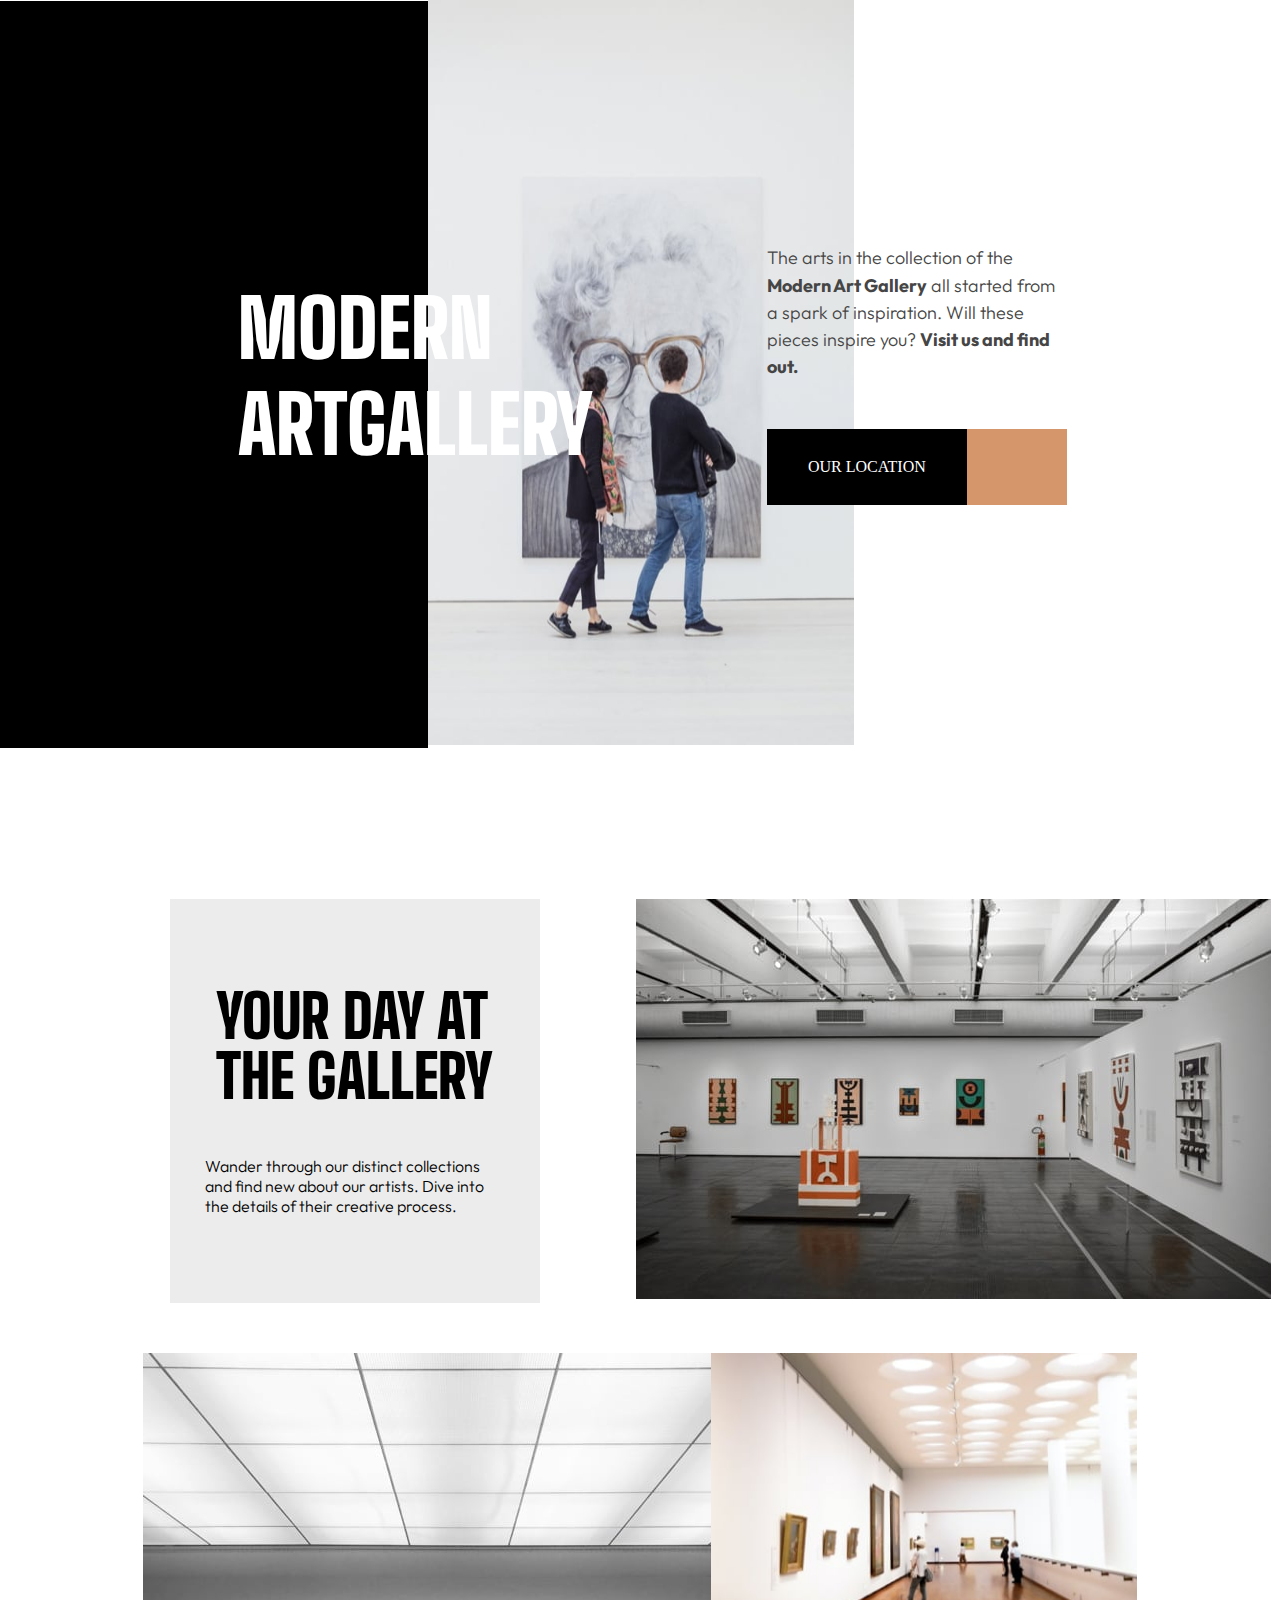
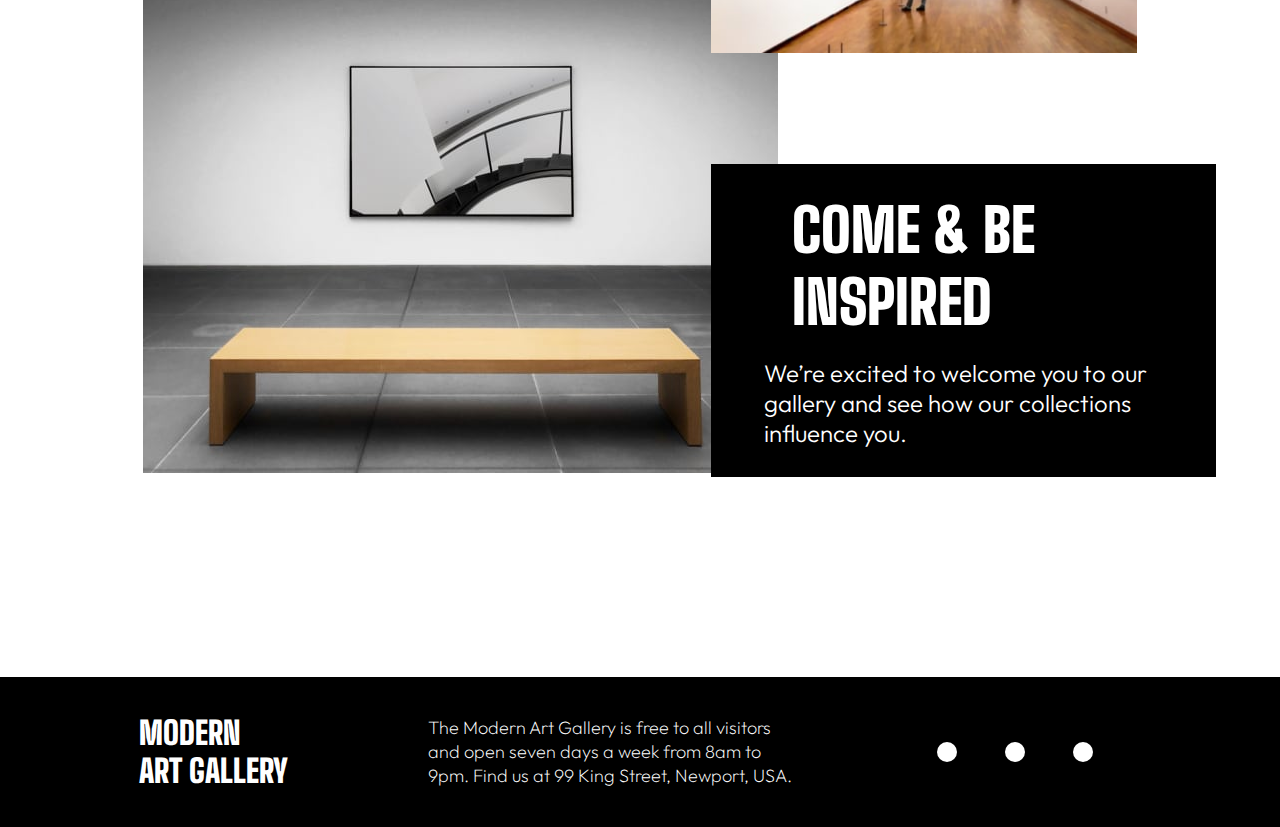
<file: index.html>
<!DOCTYPE html>
<html lang="en">
<head>
	<meta charset="UTF-8">
	<meta http-equiv="X-UA-Compatible" content="IE=edge">
	<meta name="viewport" content="width=device-width, initial-scale=1.0">
	<link rel="stylesheet" href="https://cdnjs.cloudflare.com/ajax/libs/font-awesome/6.4.0/css/all.min.css" integrity="sha512-iecdLmaskl7CVkqkXNQ/ZH/XLlvWZOJyj7Yy7tcenmpD1ypASozpmT/E0iPtmFIB46ZmdtAc9eNBvH0H/ZpiBw==" crossorigin="anonymous" referrerpolicy="no-referrer" />
	<link rel="stylesheet" href="style.css" >
	<title>Modern Art Gallery</title>
</head>
<body> 
	<section class="sec-a">
         <div class="sec-title">
			<p>MODERN ARTGALLERY</p>
		</div>
         <div class="sec-img">
			<img src="images/desktop/image-hero.jpg" alt="">
		</div>
         <div class="sec-desc">
			<p class="pp">The arts in the collection of the <span>Modern Art Gallery</span> all started from a spark of inspiration. Will these pieces inspire you?  <span>Visit us and find out.</span></p>
			<div class="links">
				<a class="link-1" href="location.html" target="_blank">OUR LOCATION</a>
				<a class="link-2" href="location.html" target="_blank"><i class="fa-solid fa-angle-right"></i></a>
			</div>
			
		</div>
	</section>
	
	
	<section class="sec-b">
		<div class="p-sec">
			<p class="p-title">
				YOUR DAY AT <br> THE GALLERY
			</p>
			<p class="p-desc">
				Wander through our distinct collections and find new about our artists. Dive into the details of their creative process.
			</p>
		</div>
		<div>
			<img src="/images/desktop/image-grid-1.jpg" alt="">
		</div>
	</section>

	<section class="sec-c">
		<div>
			<img src="/images/desktop/image-grid-2.jpg" alt="">
		</div>
		
		<div class="grid-1">
			<img src="/images/desktop/image-grid-3.jpg" alt="">
			<div class="grid-text">
				<p class="grid-title">COME & BE <br> INSPIRED</p>
				<p class="grid-desc">We’re excited to welcome you to our gallery and see how our collections influence you.</p>
			</div>
		</div>
	</section>

	<footer>
       <div class="footer-title">MODERN <br>ART GALLERY</div>
	   <div>
		<div class="footer-text">
			The Modern Art Gallery is free to all visitors and open seven days a week from 8am to 9pm. Find us at 99 King Street, Newport, USA.
		</div>
	   </div>
	   <div class="logos">
		 <div class="logo"><a href="#" target="_blank"><i class="fa-brands fa-twitter"></i></a></div>
		 <div class="logo"><a href="#" target="_blank"><i class="fa-brands fa-instagram"></i></a></div>
		 <div class="logo"><a href="#" target="_blank"><i class="fa-brands fa-facebook"></i></a></div>
	   </div>

	</footer>
	
</body>
</html>
</file>
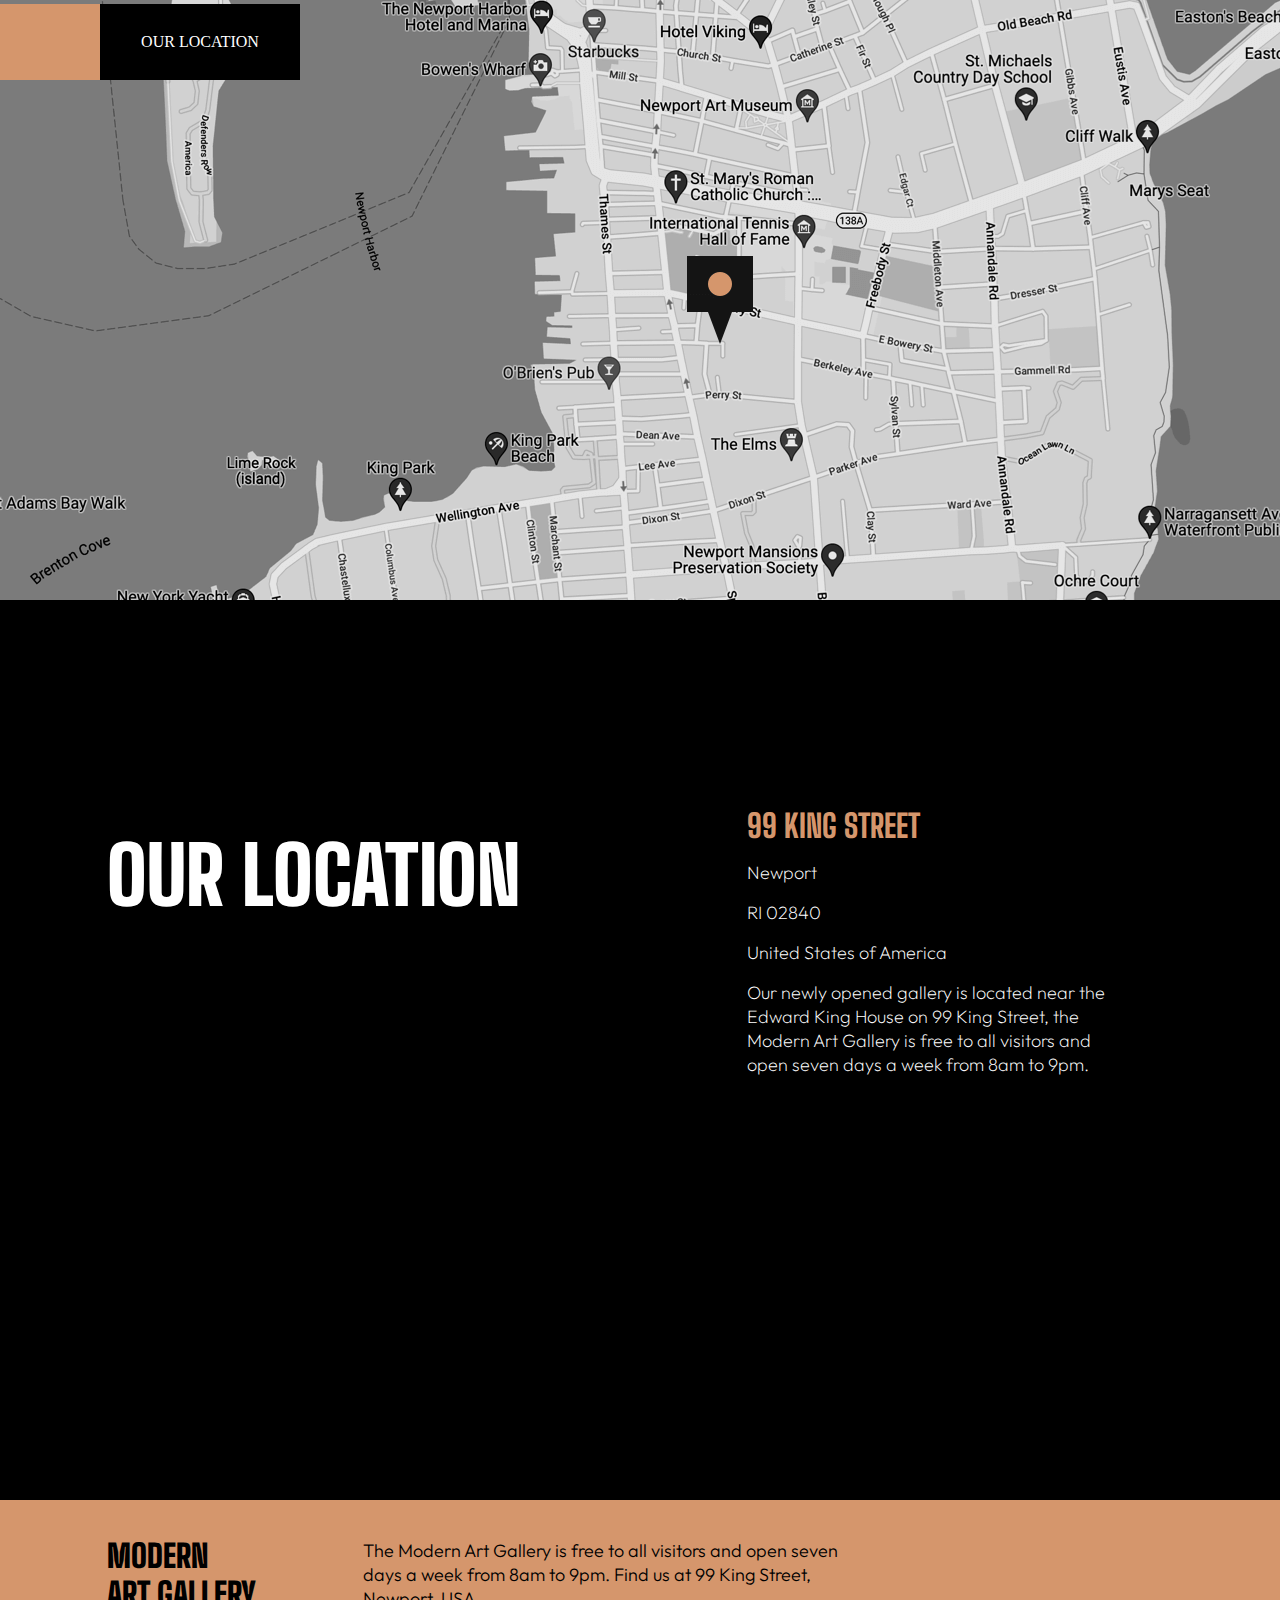
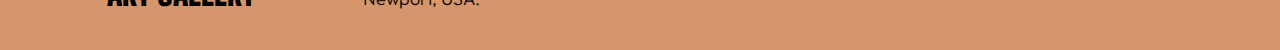
<file: location.html>
<!DOCTYPE html>
<html lang="en">
<head>
    <meta charset="UTF-8">
    <meta http-equiv="X-UA-Compatible" content="IE=edge">
    <meta name="viewport" content="width=device-width, initial-scale=1.0">
    <title>Location</title>
    <link rel="stylesheet" href="https://cdnjs.cloudflare.com/ajax/libs/font-awesome/6.4.0/css/all.min.css" integrity="sha512-iecdLmaskl7CVkqkXNQ/ZH/XLlvWZOJyj7Yy7tcenmpD1ypASozpmT/E0iPtmFIB46ZmdtAc9eNBvH0H/ZpiBw==" crossorigin="anonymous" referrerpolicy="no-referrer" />
    <link rel="stylesheet" href="style.css">
</head>
<body bgcolor="black">
    <section>
        <img src="/images/desktop/image-map.png" alt="">
        <div class="location-links">
            <a class="link-2" href="location.html" target="_blank"><i class="fa-solid fa-angle-left"></i></a>
            <a class="link-1" href="location.html" target="_blank">OUR LOCATION</a>
           
        </div>
        
    </section>
    <section class="loc-a">
        <div>
            <p class="loc-p1">OUR LOCATION</p>
        </div>
          
        <div class="right">
            <div><p class="p1">99 KING STREET</p></div>
            <div class="texts">
                <p  class="location-text">Newport</p>
                <p  class="location-text">RI 02840</p>
                <p  class="location-text">United States of America</p>
                <p  class="location-text">Our newly opened gallery is located near the Edward King House on 99 King Street, the Modern Art Gallery is free to all visitors and open seven days a week from 8am to 9pm.</p>
            </div>
        </div>
        
    </section>
    
  
    <footer class="location">
        <div class="location-title">MODERN <br>ART GALLERY</div>
        <div>
         <div class="location-text longText">
             The Modern Art Gallery is free to all visitors and open seven days a week from 8am to 9pm. Find us at 99 King Street, Newport, USA.
         </div>
        </div>
        <div class="logos">
          <div class="location-logo"><a href="#" target="_blank"><i class="fa-brands fa-twitter"></i></a></div>
          <div class="location-logo"><a href="#" target="_blank"><i class="fa-brands fa-instagram"></i></a></div>
          <div class="location-logo"><a href="#" target="_blank"><i class="fa-brands fa-facebook"></i></a></div>
        </div>
 
     </footer>
</body>
</html>
</file>
<file: style.css>
@import url(https://fonts.googleapis.com/css2?family=Big+Shoulders+Display:wght@400;500;700;900&family=Outfit:wght@100;300&display=swap);

* {
    margin: 0;
    padding: 0;
}

.sec-a img {
    height: 745px;
    width: 100%;
}

body {
    height: 100%;
    width: 100%;
    
}

.sec-a {
    width: 100%;
    color: white;
    display: flex;
    justify-content: center;
    align-items: center;
}


section div {
    width: 33.3%;
}

.sec-title {
    display: flex;
    justify-content: center;
    align-items: center;
    font-size:5rem;
    font-family: Big Shoulders Display,sans-serif;
    font-weight: 900;
    height: 745px;
    padding: 2px 0 0 2px;
    background-color: black;
}

.sec-img {
  z-index: -100;
}

.sec-title p {
    margin-left: 400px;
}

.sec-desc {
    display: flex;
    flex-direction: column;
    justify-content: center;
    align-items: center;
    z-index: 1000;
}


.pp {
    font: 300 1.125rem Outfit,sans-serif;
    line-height: 1.7rem;
    color: #454545;
    width: 300px;
    padding-bottom: 3rem;
    margin-right: 300px;
}

.links {
    display: flex; 
    width: 300px; 
    margin-right: 300px;
}

.link-1 {
    display: flex;
    justify-content: center;
    align-items: center;
    color: #fff;
    width: 200px;
    height: 76px;
    background-color: #000;
    text-decoration: none;
}



.link-2 {
    display: flex;
    justify-content: center;
    align-items: center;
    color: #fff;
    width: 100px;
    height: 76px;
    font-size: 25px;
    background-color: #d5966c;
    text-decoration: none;
}

span {
    font-weight: 700;
}

.sec-b {
    display: flex; 
    margin-left: 170px;
    margin-top: 150px;
    gap: 6rem;
}

.p-sec {
    display: flex;
    flex-direction: column;
    align-items: center;
    justify-content: center;
    background-color: #ececec;
}

.p-title {
   font: 900 3.75rem/3.75rem 'Big Shoulders Display',sans-serif;
   margin-bottom: 50px;
}

.p-desc {
    font-family: Outfit,sans-serif;
   font:1.125rem/2rem;
   font-weight: 300;
   width:300px;
}

.sec-c {
    display: flex; 
    justify-content: space-evenly;
    margin-top: 50px;
}

.grid-1 {
    display: flex; 
    flex-direction: column; 
    justify-content: space-between;
}

.grid-text {
    width:505px; 
    height: 313px; 
    display: flex;
    flex-direction: column;
    justify-content: center;
    align-items: center;
    background-color: #000;
}

.grid-title {
    color: #fff;
  font-family: 'Big Shoulders Display',sans-serif;
  font-weight: 900;
  font-size: 3.75rem;
  padding-bottom: 20px;
  padding-right: 100px;
}

.grid-desc {
  font-family: Outfit,sans-serif;
  font-size: 1.5rem;
  font-weight: 300;
  width: 400px;
  color: #fff;
}

footer {
    width: 100%; 
    height: 150px; 
    background-color: black; 
    margin-top: 200px;
    color: #fff;
    display: flex;
    justify-content: space-evenly;
    align-items: center;
}

.footer-title {
 font-size: 2rem;
 font-family: Big Shoulders Display,sans-serif;
 font-weight: 900;
}

.footer-text {
   font: 200 1.125rem/1.5rem Outfit,sans-serif;
    width:370px;
}

.logos {
    display: flex;
}

.logo {
    margin-right: 3em;
    padding: 10px;
    border-radius: 20px;
    background-color: #fff;
    text-decoration: none;
}

.logo a {
    color: #000;
}

.location {
    background-color: #d5966c;
}

.location-logo a{
    margin-right: 3em;
    padding: 10px;
  color: #fff;
}

.location-title {
    font-size: 2rem;
    font-family: Big Shoulders Display,sans-serif;
    font-weight: 900;
    color: #000;
}
   
.location-text {
   font: 200 1.125rem/1.5rem Outfit,sans-serif;
   width:370px;
   color: #fff;
}

.longText {
    color: #000;
    font-weight: 300;
    width: 500px;
}

.link1 {
    display: flex;
    justify-content: center;
    align-items: center;
    color: #fff;
    width: 200px;
    height: 76px;
    background-color: #000;
    text-decoration: none;
}



.link2 {
    display: flex;
    justify-content: center;
    align-items: center;
    color: #fff;
    width: 100px;
    height: 76px;
    font-size: 25px;
    background-color: #d5966c;
    text-decoration: none;
}

.location-links {
    display: flex; 
    width: 300px; 
    z-index: 1000;
    margin-top: -600px;
    margin-right: 200px;
}

.loc-a {
    background-color: black; 
    margin-top: 520px; 
    padding: 200px 0; 
    display: flex; 
    justify-content: space-around; 
    height: 300px; align-items: center;
}

.loc-p1 {
    font-size: 5rem; 
    font-weight: 900; 
    font-family:Big Shoulders Display,sans-serif; 
    color: #fff; 
    margin-bottom: 150px;
}

.right {
    display: flex; 
    flex-direction: column; 
    justify-content: space-around;
    font-weight: 800; 
    font-family:Big Shoulders Display,sans-serif;
}

.p1 {
    margin-bottom: 1rem; 
    color: #d5966c; 
    width: 300px; 
    font-size: 2rem;
}

.texts {
    display: flex;
    flex-direction: column;
    gap: 1rem;
    margin-bottom: 1rem; 
    color: #d5966c; 
    width: 300px; 
    font-size: 2rem;
}
</file>
